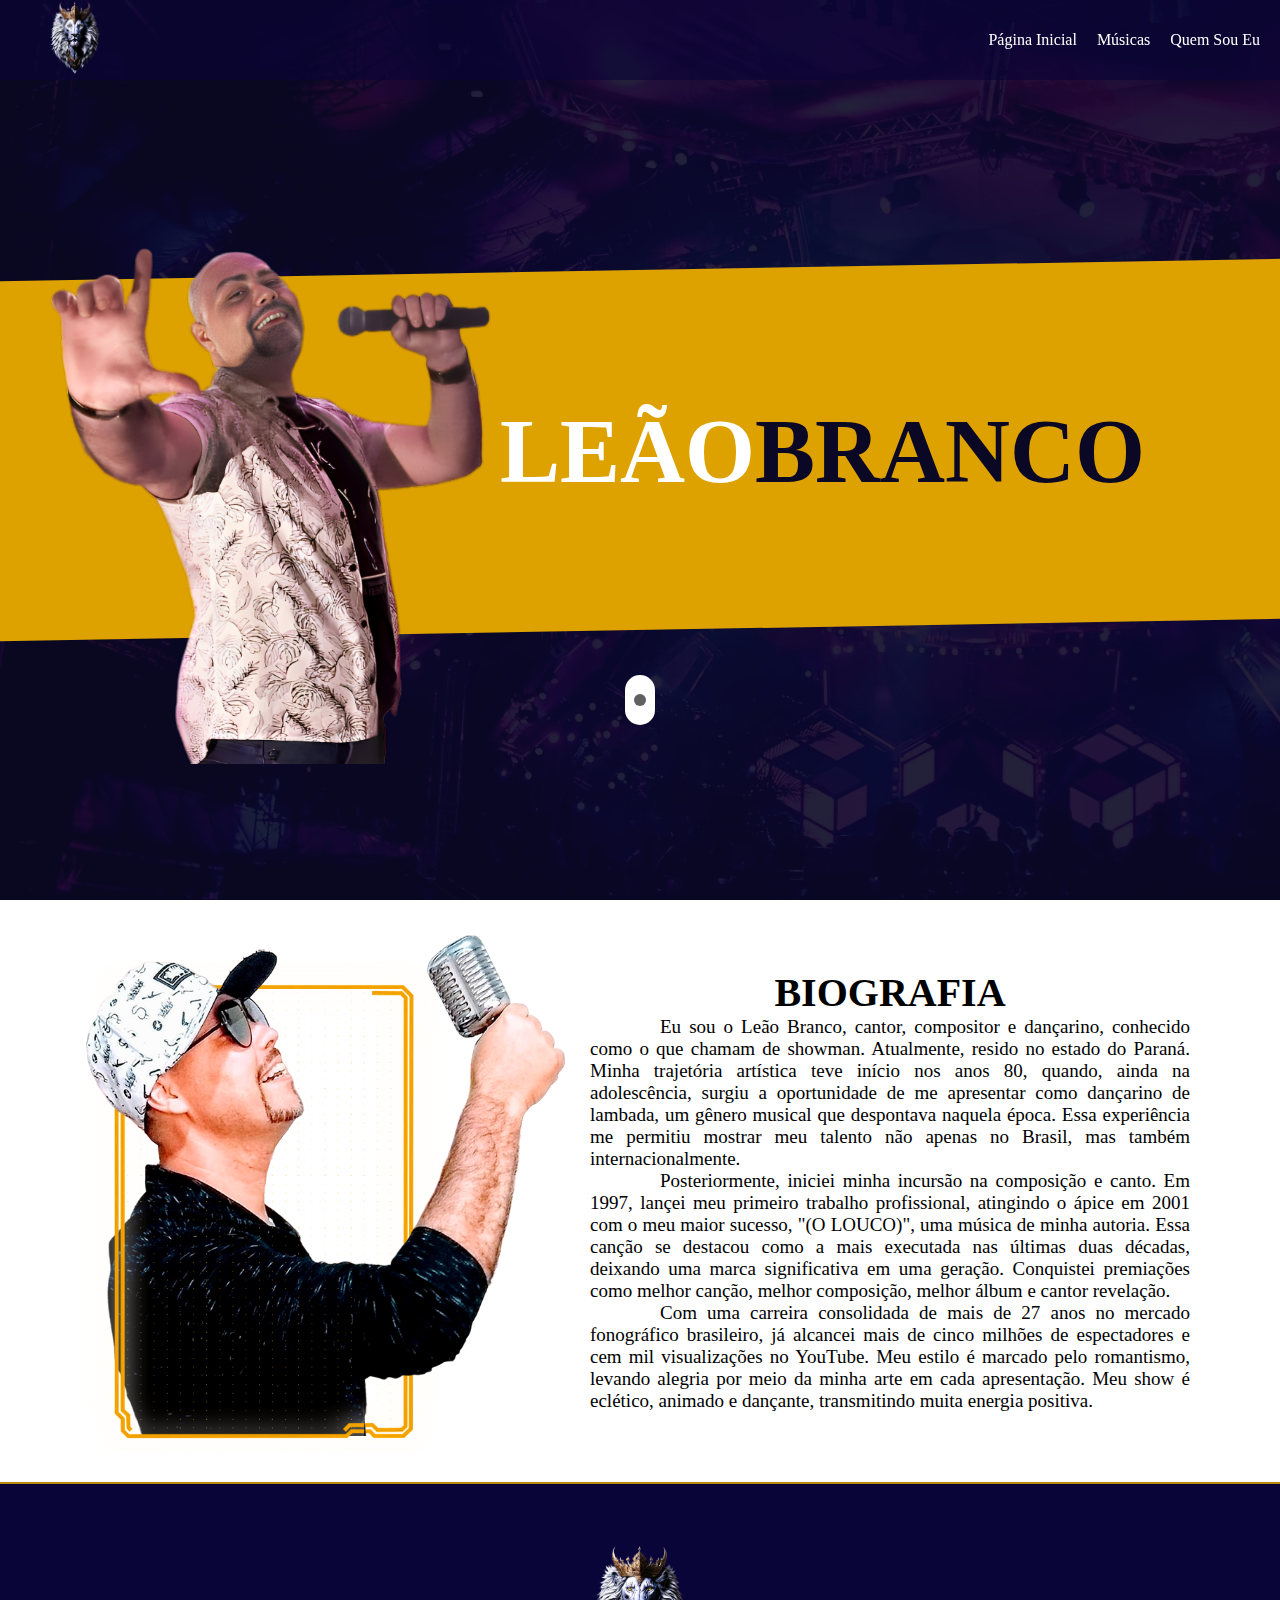
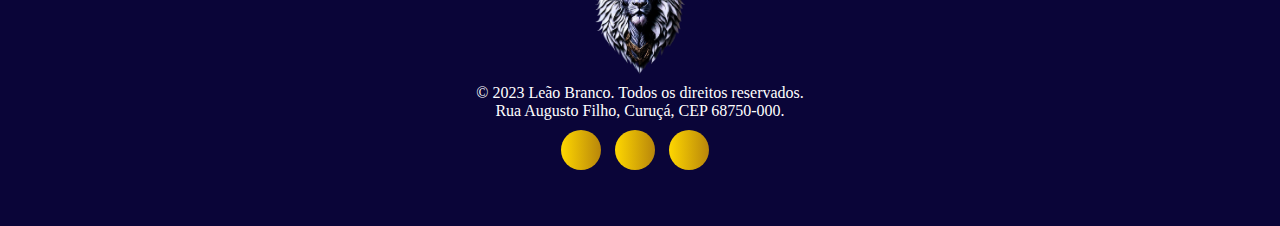
<file: index.html>
<!DOCTYPE html>
<html lang="pt-br">

<head>
    <meta charset="UTF-8">
    <meta name="viewport" content="width=device-width, initial-scale=1.0">
    <link rel="stylesheet" href="style.css">
    <link rel="stylesheet" href="https://cdn.jsdelivr.net/npm/bootstrap-icons@1.10.5/font/bootstrap-icons.css">
    <link rel="stylesheet" href="https://cdnjs.cloudflare.com/ajax/libs/font-awesome/6.4.0/css/all.min.css"
        integrity="sha512-iecdLmaskl7CVkqkXNQ/ZH/XLlvWZOJyj7Yy7tcenmpD1ypASozpmT/E0iPtmFIB46ZmdtAc9eNBvH0H/ZpiBw=="
        crossorigin="anonymous" referrerpolicy="no-referrer" />
    <link rel="icon" href="icon.png" type="image/x-icon">
    <title>Cantor Leão Branco</title>
</head>

<body>

    <header>
        <div class="logo"><img src="logo2.png" width="50px">
            <h3>Leão <span>Branco</span></h3>
        </div>
        <nav class="menu">
            <ul>
                <li><a href="#tela-inicial">Página Inicial</a></li>
                <li><a href="Player/Player.html">Músicas</a></li>
                <li><a href="#QuemSouEu">Quem Sou Eu</a></li>
            </ul>
        </nav>
        <div class="hamburguer-menu">&#9776;</div>
    </header>

    <section class="tela-inicial" id="tela-inicial">
        <div class="foto">
            <h1 class="h1-overlay">Leão <strong>Branco</strong></h1>
            <img src="BG-LeãoBranco2.png" class="BG-LeãoBranco">
        </div>
        <div class="animacao-botao">
            <div class="bolinha"></div>
        </div>
    </section>

    <section id="QuemSouEu">

        <div class="container">
            <img src="BG-LeãoBranco.png">
            <div class="mini">
                <h1>Biografia</h1>
                <p>
                    Eu sou o Leão Branco, cantor, compositor e dançarino, conhecido como o que chamam de showman.
                    Atualmente, resido no
                    estado do Paraná. Minha trajetória artística teve início nos anos 80, quando, ainda na adolescência,
                    surgiu a
                    oportunidade de me apresentar como dançarino de lambada, um gênero musical que despontava naquela
                    época. Essa
                    experiência me permitiu mostrar meu talento não apenas no Brasil, mas também internacionalmente.</p>

                <p>Posteriormente, iniciei minha incursão na composição e canto. Em 1997, lançei meu primeiro trabalho
                    profissional,
                    atingindo o ápice em 2001 com o meu maior sucesso, "(O LOUCO)", uma música de minha autoria. Essa
                    canção se destacou
                    como a mais executada nas últimas duas décadas, deixando uma marca significativa em uma geração.
                    Conquistei
                    premiações
                    como melhor canção, melhor composição, melhor álbum e cantor revelação.</p>

                <p>Com uma carreira consolidada de mais de 27 anos no mercado fonográfico brasileiro, já alcancei mais
                    de cinco milhões
                    de
                    espectadores e cem mil visualizações no YouTube. Meu estilo é marcado pelo romantismo, levando
                    alegria por meio da
                    minha
                    arte em cada apresentação. Meu show é eclético, animado e dançante, transmitindo muita energia
                    positiva.</p>
            </div>
        </div>
    </section>

    <footer>
        <img src="logo2.png" alt="" class="logomarca" width="90px">
        <p>© 2023 Leão Branco. Todos os direitos reservados. <br>Rua Augusto Filho, Curuçá, CEP 68750-000.
        </p>

        <div class="redeSociais">
            <a href="https://www.instagram.com/leaobrancooficial/"><i title="Instagram" class="fa-brands fa-instagram"></i></a>
            <a href="https://www.facebook.com/leao.branco.9231"><i title="Facebook" class="fa-brands fa-facebook-f"></i></a>
            <a href="https://rebrand.ly/AssessoriaOficial"><i title="WhatsApp" class="fa-brands fa-whatsapp"></i></a>
        </div>
    </footer>

    <script src="script.js"></script>
</body>

</html>
</file>
<file: style.css>
@import url('https://fonts.googleapis.com/css2?family=Anton&family=Poppins:ital,wght@0,400;0,800;0,900;1,500;1,800;1,900&family=Russo+One&family=Share+Tech+Mono&family=Ubuntu:wght@300&display=swap');

* {
  margin: 0;
  padding: 0;
  font-family: 'Times New Roman', Times, serif;
  sans-serif;
  user-select: none;
  list-style: none;
  text-decoration: none;
}

header {
  background-color: #0a0538a6;
  padding: 10px 0;
  position: fixed;
  width: 100%;
  height: 60px;
  top: 0;
  display: flex;
  justify-content: space-between;
  align-items: center;
}

.logo {
  margin: 0 50px;
}

.logo h3 {
  display: none;
}

.menu ul {
  list-style: none;
  display: flex;
}

.menu li {
  margin-right: 20px;
}

.menu a {
  text-decoration: none;
  color: #fff;
  font-size: 16px;
}

.menu a:hover {
  color: #dda200;
}

.hamburguer-menu {
  display: none;
  font-size: 1.5em;
  color: white;
  cursor: pointer;
  z-index: 999;
}

.tela-inicial {
  position: relative;
  height: 100vh;
  background-image: url(BG-2.webp);
  background-repeat: no-repeat;
  display: flex;
  align-items: center;
  justify-content: center;
  isolation: isolate;
  overflow: hidden;
  z-index: -1;
}

.tela-inicial::before {
  content: "";
  position: absolute;
  width: 100%;
  height: 100vh;
  background-color: #0B0825;
  color: #fff;
  inset: 0;
  opacity: 0.9;
  z-index: -1;
}

.tela-inicial::after {
  content: "";
  position: absolute;
  width: 110%;
  height: 40vh;
  background-color: #dda200;
  z-index: -1;
  color: #fff;
  transform: rotate(-1deg);
}

.foto h1 {
  display: flex;
  position: absolute;
  color: #fff;
  left: 500px;
  font-size: 90px;
  top: -50px;
  text-transform: uppercase;
}

.foto strong {
  position: relative;
  color: #0B0825;
}

.foto {
  position: absolute;
  left: 0;
}

.foto img {
  position: absolute;
  width: 530px;
  top: -250px;
}

.animacao-botao {
  position: absolute;
  width: 30px;
  height: 50px;
  border-radius: 20px;
  background-color: #ffffff;
  text-align: center;
  display: flex;
  justify-content: center;
  align-items: center;
  position: relative;
  bottom: -250px;
}

.bolinha {
  position: absolute;
  width: 12px;
  height: 12px;
  border-radius: 50%;
  background-color: #616161;
  animation: bolinha 2.2s ease-in-out infinite;
  transition: .5s;
}

@keyframes bolinha {
  0% {
    transform: translateY(0);
  }

  50% {
    transform: translateY(10px);
    background-color: #0B0825;
  }
}

footer {
  border-top: 2px solid #BA8A0D;
  background-color: rgb(10, 5, 56);
  color: #fff;
  display: flex;
  flex-direction: column;
  justify-content: center;
  align-items: center;
  text-align: center;
  height: 38vh;
}

footer img {
  margin: 10px;
}

footer p strong {
  color: #ffffff;
}

footer p span {
  color: #BA8A0D;
}

footer p span strong {
  color: #07da00;
}

.redeSociais i {
  display: inline-block;
  margin-right: 10px;
  font-size: 24px;
  width: 40px;
  height: 40px;
  line-height: 40px;
  text-align: center;
  background: linear-gradient(to right, #ffd700, #b8860b);
  transition: background 0.3s ease;
  color: #ffffff;
  cursor: pointer;
  border-radius: 50px;
  margin-top: 10px;
}

.redeSociais i:hover {
  background: linear-gradient(to right, #b8860b, #ffd700);
  color: #fff;
}

#QuemSouEu {
  display: flex;
  flex-direction: column;
  justify-content: center;
  align-items: center;
  margin: 30px;
}

.container {
  display: flex;
  justify-content: center;
  align-items: center;
}

.mini {
  text-align: center;
  margin: 20px;
}

.mini h1 {
  text-transform: uppercase;
  font-size: 40px;
}

.mini p {
  text-align: justify;
  max-width: 600px;
  text-indent: 70px;
  font-size: 19px;
}

.container img {
  width: 500px;
}

@media (max-width: 360px) {
  .tela-inicial {
    position: relative;
    height: 80vh;
    background-image: url(BG-2.webp);
    background-repeat: no-repeat;
    display: flex;
    align-items: center;
    justify-content: center;
    isolation: isolate;
    overflow: hidden;
    z-index: -1;
  }

  .logo {
    display: flex;
    justify-content: center;
    align-items: center;
    text-align: center;
  }

  .logo img {
    z-index: 999;
  }

  .logo h3,
  .logo span {
    display: flex;
    color: #ffffff;
    padding: 0 5px;
    text-transform: uppercase;
    font-size: 25px;
    font-family: 'Times New Roman', Times, serif;
  }

  .menu {
    flex-direction: column;
    position: absolute;
    height: 100vh;
    display: flex;
    justify-content: center;
    top: 60px;
    left: 0;
    right: 0;
    background-color: #0a0538dc;
    display: none;
  }

  .menu.show {
    display: flex;
  }

  .menu ul {
    flex-direction: column;
  }

  .menu li {
    margin: 0;
    text-align: center;
    padding: 10px;
    margin-bottom: 10px;
  }

  .menu li a {
    font-size: 20px;
  }

  .hamburguer-menu {
    display: block;
    margin: 0 10px;
    position: absolute;
    right: 10px;
  }

  .foto {
    position: absolute;
    top: 350px;
    left: -50px;
  }

  .tela-inicial::after {
    background-color: #dda200;
    top: 250px;
  }

  #QuemSouEu {
    display: flex;
    flex-direction: column;
    justify-content: center;
    align-items: center;
    margin: 30px;
  }

  .container {
    display: flex;
    flex-direction: column;
    justify-content: center;
    align-items: center;
  }

  .mini h1 {
    font-size: 30px;
  }

  .mini {
    text-align: center;
    margin: 20px;
  }

  .mini p {
    text-align: justify;
    max-width: 400px;
    text-indent: 40px;
    margin-top: 10px;
  }

  .container img {
    width: 300px;
  }

  footer p {
    max-width: 300px;
  }
}

@media (max-width: 480px) {
  .tela-inicial {
    position: relative;
    height: 80vh;
    background-image: url(BG-2.webp);
    background-repeat: no-repeat;
    display: flex;
    align-items: center;
    justify-content: center;
    isolation: isolate;
    overflow: hidden;
    z-index: -1;
  }

  .logo {
    display: flex;
    justify-content: center;
    align-items: center;
    text-align: center;
  }

  .logo img {
    z-index: 999;
  }

  .logo h3,
  .logo span {
    display: flex;
    color: #ffffff;
    padding: 0 5px;
    text-transform: uppercase;
    font-size: 25px;
    font-family: 'Times New Roman', Times, serif;
  }

  .menu {
    flex-direction: column;
    position: absolute;
    height: 100vh;
    display: flex;
    justify-content: center;
    top: 60px;
    left: 0;
    right: 0;
    background-color: #0a0538dc;
    display: none;
  }

  .menu.show {
    display: flex;
  }

  .menu ul {
    flex-direction: column;
  }

  .menu li {
    margin: 0;
    text-align: center;
    padding: 10px;
    margin-bottom: 10px;
  }

  .menu li a {
    font-size: 20px;
  }

  .hamburguer-menu {
    display: block;
    margin: 0 10px;
    position: absolute;
    right: 10px;
  }

  .foto {
    position: absolute;
    top: 350px;
    left: -50px;
  }

  .tela-inicial::after {
    background-color: #dda200;
    top: 250px;
  }

  #QuemSouEu {
    display: flex;
    flex-direction: column;
    justify-content: center;
    align-items: center;
    margin: 30px;
  }

  .container {
    display: flex;
    flex-direction: column;
    justify-content: center;
    align-items: center;
  }

  .mini h1 {
    font-size: 30px;
  }

  .mini {
    text-align: center;
    margin: 7px;
  }

  .mini p {
    text-align: justify;
    max-width: 400px;
    text-indent: 40px;
    margin-top: 10px;
  }

  .container img {
    width: 300px;
  }

  es footer p {
    max-width: 300px;
  }
}

@media (max-width: 768px) {

  .tela-inicial {
    position: relative;
    height: 100vh;
    background-image: url(BG-2.webp);
    background-repeat: no-repeat;
    display: flex;
    align-items: center;
    justify-content: center;
    isolation: isolate;
    overflow: hidden;
    z-index: -1;
  }

  .logo {
    display: flex;
    justify-content: center;
    align-items: center;
  }

  .logo img {
    margin: 0 10px;
  }

  .logo h3,
  .logo span {
    display: flex;
    color: #ffffff;
    padding: 0 5px;
    text-transform: uppercase;
    font-size: 25px;
    font-family: 'Times New Roman', Times, serif;
  }

  .menu {
    flex-direction: column;
    position: absolute;
    height: 100vh;
    display: flex;
    justify-content: center;
    top: 60px;
    left: 0;
    right: 0;
    background-color: #0a0538dc;
    display: none;
  }

  .menu.show {
    display: flex;
  }

  .menu ul {
    flex-direction: column;
  }

  .menu li {
    margin: 0;
    text-align: center;
    padding: 10px;
    margin-bottom: 10px;
  }

  .menu li a {
    font-size: 20px;
  }

  .hamburguer-menu {
    display: block;
    margin: 0 10px;
  }

  .logo {
    margin: 30px;
    text-align: center;
  }

  .foto {
    position: absolute;
    top: 350px;
    left: -50px;
  }

  .foto h1 {
    display: none;
  }

  .tela-inicial::after {
    background-color: #dda200;
    top: 250px;
  }

  #QuemSouEu {
    display: flex;
    flex-direction: column;
    justify-content: center;
    align-items: center;
    margin: 30px;
  }

  .container {
    display: flex;
    flex-direction: column;
    justify-content: center;
    align-items: center;
  }

  .mini h1 {
    font-size: 30px;
  }

  .mini {
    text-align: center;
    margin: 7px;
  }

  .mini p {
    text-align: justify;
    max-width: 400px;
    text-indent: 40px;
    margin-top: 10px;
  }

  .container img {
    width: 300px;
  }

  footer p {
    max-width: 300px;
  }
}
</file>
